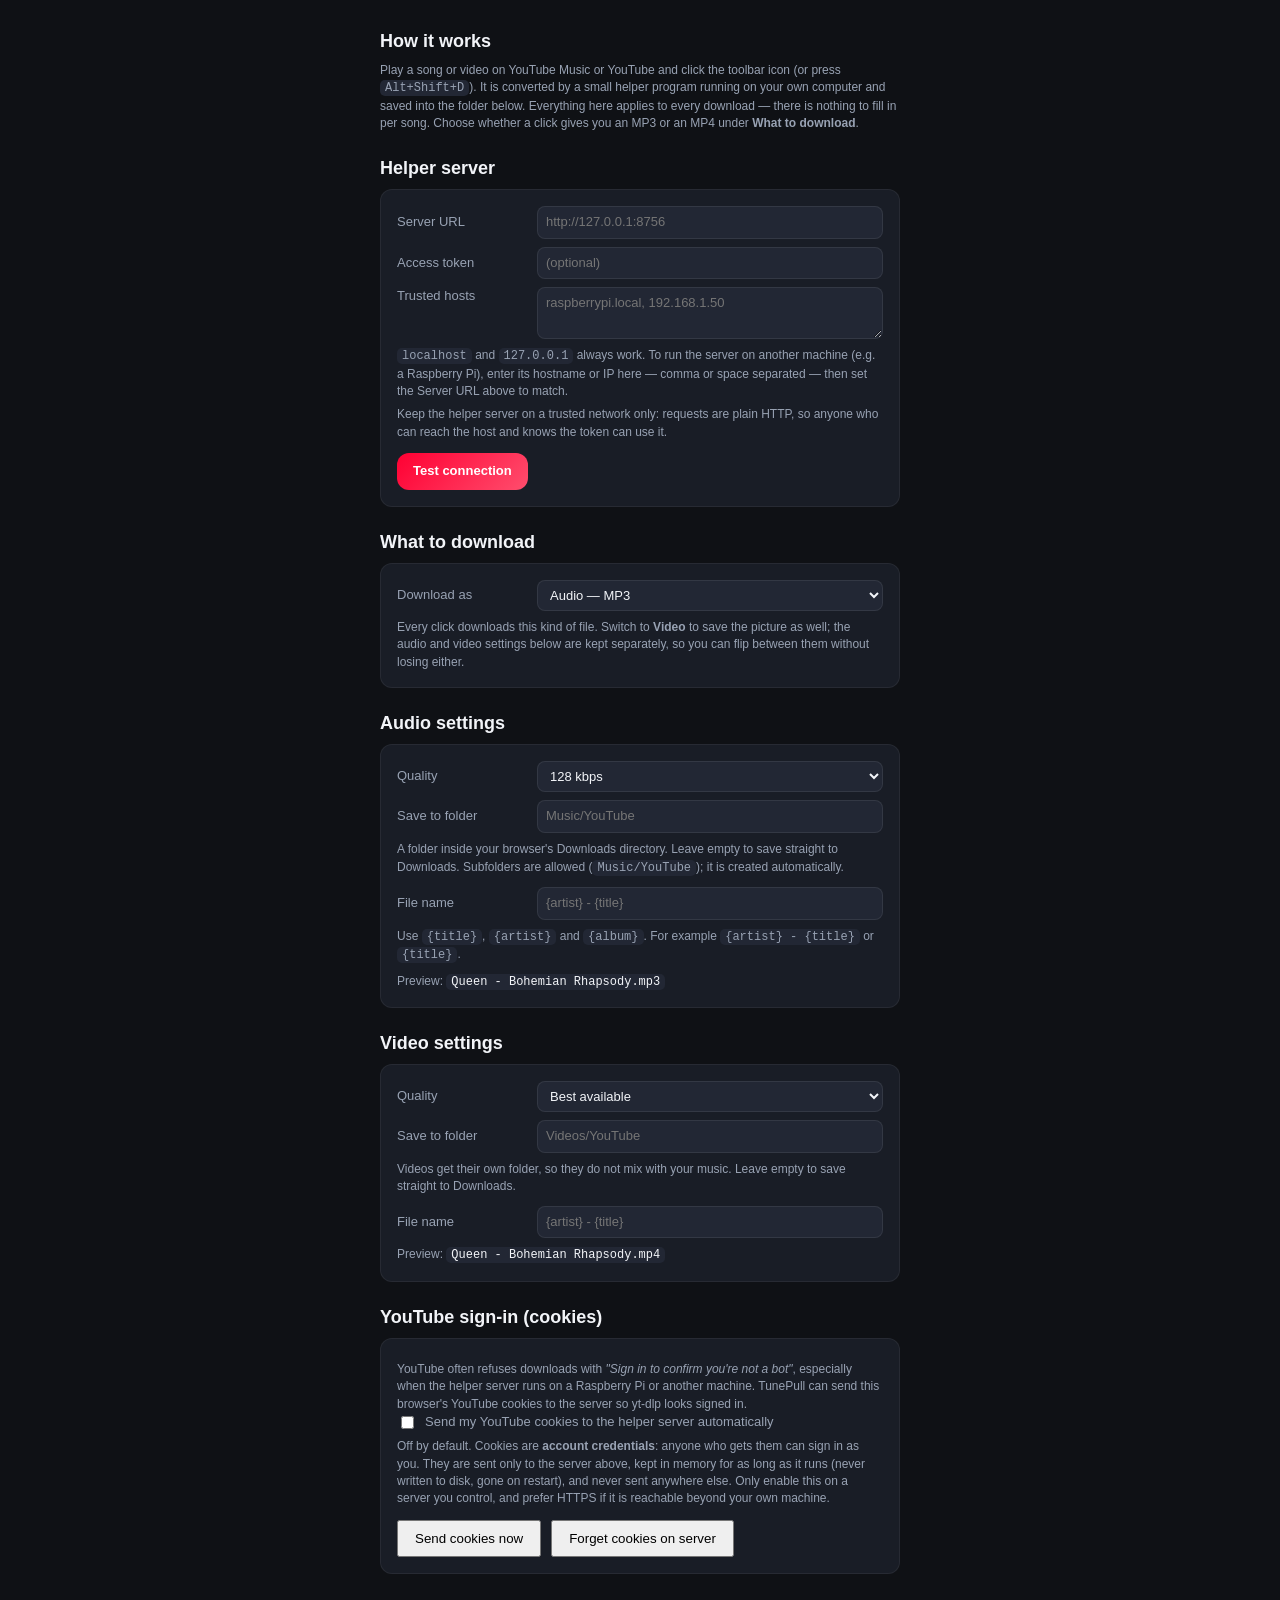
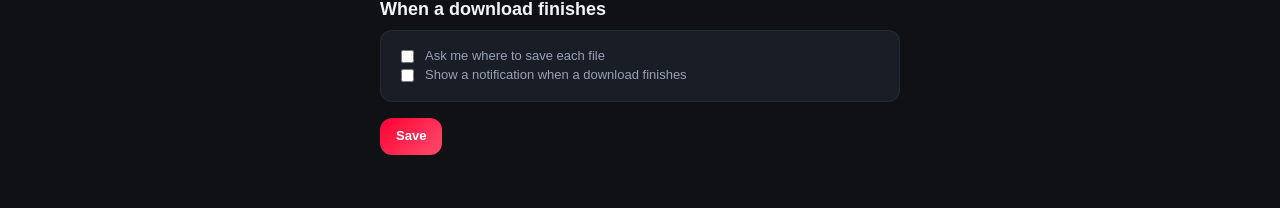
<file: extension/options.html>
<!DOCTYPE html>
<html lang="en">
  <head>
    <meta charset="utf-8" />
    <meta name="viewport" content="width=device-width, initial-scale=1" />
    <title>TunePull — Settings</title>
    <link rel="stylesheet" href="styles.css" />
    <style>
      body {
        width: auto;
        max-width: 560px;
        margin: 0 auto;
        padding: 28px 20px 60px;
      }
      h2 {
        font-size: 18px;
        margin: 22px 0 8px;
      }
      h2:first-of-type {
        margin-top: 0;
      }
      .card {
        padding: 16px;
      }
      .controls .field > span {
        min-width: 130px;
      }
      input[type="text"] {
        text-align: left;
      }
      .row {
        display: flex;
        gap: 10px;
        align-items: center;
      }
      .hint {
        color: var(--muted);
        font-size: 12px;
        margin: 6px 0 0;
      }
      code {
        background: var(--card-2);
        padding: 1px 5px;
        border-radius: 5px;
      }
      .preview {
        margin: 8px 0 0;
        font-size: 12px;
        color: var(--muted);
      }
      .preview code {
        color: var(--text);
      }
      .inactive {
        opacity: 0.5;
      }
    </style>
  </head>
  <body>
    <h2>How it works</h2>
    <p class="hint">
      Play a song or video on YouTube Music or YouTube and click the toolbar icon (or press
      <code>Alt+Shift+D</code>). It is converted by a small helper program running on your own
      computer and saved into the folder below. Everything here applies to every download —
      there is nothing to fill in per song. Choose whether a click gives you an MP3 or an MP4
      under <strong>What to download</strong>.
    </p>

    <h2>Helper server</h2>
    <section class="card controls">
      <label class="field">
        <span>Server URL</span>
        <input id="server-url" type="text" spellcheck="false" placeholder="http://127.0.0.1:8756" />
      </label>
      <label class="field">
        <span>Access token</span>
        <input id="server-token" type="text" spellcheck="false" placeholder="(optional)" />
      </label>
      <label class="field" style="align-items: flex-start">
        <span>Trusted hosts</span>
        <textarea
          id="trusted-hosts"
          rows="2"
          spellcheck="false"
          placeholder="raspberrypi.local, 192.168.1.50"
          style="width: 100%; background: var(--card-2); color: var(--text); border: 1px solid rgba(255,255,255,0.08); border-radius: 8px; padding: 6px 8px; font: inherit"
        ></textarea>
      </label>
      <p class="hint">
        <code>localhost</code> and <code>127.0.0.1</code> always work. To run the server on another
        machine (e.g. a Raspberry Pi), enter its hostname or IP here — comma or space separated —
        then set the Server URL above to match.
      </p>
      <p class="hint">
        Keep the helper server on a trusted network only: requests are plain HTTP, so anyone who can
        reach the host and knows the token can use it.
      </p>
      <div class="row" style="margin-top: 12px">
        <button id="test" class="primary" style="width: auto; padding: 9px 16px">Test connection</button>
      </div>
    </section>

    <h2>What to download</h2>
    <section class="card controls">
      <label class="field">
        <span>Download as</span>
        <select id="media-type">
          <option value="audio">Audio — MP3</option>
          <option value="video">Video — MP4</option>
        </select>
      </label>
      <p class="hint">
        Every click downloads this kind of file. Switch to <strong>Video</strong> to save the
        picture as well; the audio and video settings below are kept separately, so you can
        flip between them without losing either.
      </p>
    </section>

    <h2 id="audio-heading">Audio settings</h2>
    <section class="card controls" id="audio-settings">
      <label class="field">
        <span>Quality</span>
        <select id="quality">
          <option value="128">128 kbps</option>
          <option value="192">192 kbps</option>
          <option value="256">256 kbps</option>
          <option value="320">320 kbps</option>
        </select>
      </label>
      <label class="field">
        <span>Save to folder</span>
        <input
          id="download-folder"
          type="text"
          spellcheck="false"
          placeholder="Music/YouTube"
        />
      </label>
      <p class="hint">
        A folder inside your browser's Downloads directory. Leave empty to save straight to
        Downloads. Subfolders are allowed (<code>Music/YouTube</code>); it is created automatically.
      </p>
      <label class="field" style="margin-top: 10px">
        <span>File name</span>
        <input id="filename-template" type="text" spellcheck="false" placeholder="{artist} - {title}" />
      </label>
      <p class="hint">
        Use <code>{title}</code>, <code>{artist}</code> and <code>{album}</code>. For example
        <code>{artist} - {title}</code> or <code>{title}</code>.
      </p>
      <p class="preview">Preview: <code id="name-preview">Queen - Bohemian Rhapsody.mp3</code></p>
    </section>

    <h2 id="video-heading">Video settings</h2>
    <section class="card controls" id="video-settings">
      <label class="field">
        <span>Quality</span>
        <select id="video-quality">
          <option value="best">Best available</option>
          <option value="2160">2160p (4K)</option>
          <option value="1440">1440p</option>
          <option value="1080">1080p</option>
          <option value="720">720p</option>
          <option value="480">480p</option>
          <option value="360">360p</option>
        </select>
      </label>
      <label class="field">
        <span>Save to folder</span>
        <input
          id="video-folder"
          type="text"
          spellcheck="false"
          placeholder="Videos/YouTube"
        />
      </label>
      <p class="hint">
        Videos get their own folder, so they do not mix with your music. Leave empty to save
        straight to Downloads.
      </p>
      <label class="field" style="margin-top: 10px">
        <span>File name</span>
        <input
          id="video-filename-template"
          type="text"
          spellcheck="false"
          placeholder="{artist} - {title}"
        />
      </label>
      <p class="preview">Preview: <code id="video-name-preview">Queen - Bohemian Rhapsody.mp4</code></p>
    </section>

    <h2>YouTube sign-in (cookies)</h2>
    <section class="card controls">
      <p class="hint">
        YouTube often refuses downloads with <em>"Sign in to confirm you're not a bot"</em>,
        especially when the helper server runs on a Raspberry Pi or another machine. TunePull can
        send this browser's YouTube cookies to the server so yt-dlp looks signed in.
      </p>
      <label class="checkbox">
        <input id="sync-cookies" type="checkbox" />
        <span>Send my YouTube cookies to the helper server automatically</span>
      </label>
      <p class="hint">
        Off by default. Cookies are <strong>account credentials</strong>: anyone who gets them can
        sign in as you. They are sent only to the server above, kept in memory for as long as it
        runs (never written to disk, gone on restart), and never sent anywhere else. Only enable
        this on a server you control, and prefer HTTPS if it is reachable beyond your own machine.
      </p>
      <div class="row" style="margin-top: 12px">
        <button id="sync-cookies-now" style="width: auto; padding: 9px 16px">Send cookies now</button>
        <button id="clear-cookies" style="width: auto; padding: 9px 16px">Forget cookies on server</button>
      </div>
    </section>

    <h2>When a download finishes</h2>
    <section class="card controls">
      <label class="checkbox">
        <input id="ask-save" type="checkbox" />
        <span>Ask me where to save each file</span>
      </label>
      <label class="checkbox">
        <input id="notify" type="checkbox" />
        <span>Show a notification when a download finishes</span>
      </label>
    </section>

    <div class="row" style="margin-top: 16px">
      <button id="save" class="primary" style="width: auto; padding: 9px 16px">Save</button>
      <span id="status" class="status" hidden style="margin: 0; flex: 1"></span>
    </div>

    <script type="module" src="options.js"></script>
  </body>
</html>
</file>
<file: extension/styles.css>
:root {
  --bg: #0f1115;
  --card: #191d26;
  --card-2: #222734;
  --text: #f2f4f8;
  --muted: #98a2b3;
  --accent: #ff0033;
  --accent-2: #ff4d6d;
  --ok: #34d399;
  --warn: #fbbf24;
  --err: #f87171;
  --radius: 12px;
}

* {
  box-sizing: border-box;
}

body {
  width: 340px;
  margin: 0;
  padding: 14px;
  background: var(--bg);
  color: var(--text);
  font: 13px/1.45 -apple-system, BlinkMacSystemFont, "Segoe UI", Roboto, sans-serif;
}

.app-header {
  display: flex;
  align-items: center;
  justify-content: space-between;
  margin-bottom: 12px;
}

.app-header h1 {
  font-size: 15px;
  font-weight: 700;
  margin: 0;
  letter-spacing: 0.2px;
}

.app-header h1 span {
  color: var(--accent);
}

.dot {
  width: 9px;
  height: 9px;
  border-radius: 50%;
  background: var(--muted);
  box-shadow: 0 0 0 3px rgba(255, 255, 255, 0.05);
}

.dot.ok {
  background: var(--ok);
}

.dot.err {
  background: var(--err);
}

.card {
  background: var(--card);
  border: 1px solid rgba(255, 255, 255, 0.06);
  border-radius: var(--radius);
  padding: 12px;
  margin-bottom: 12px;
}

.track {
  display: flex;
  gap: 10px;
  align-items: center;
}

.thumb {
  width: 56px;
  height: 56px;
  border-radius: 8px;
  object-fit: cover;
  background: var(--card-2);
  flex: 0 0 auto;
}

.track-meta {
  min-width: 0;
}

.track-title {
  margin: 0;
  font-weight: 600;
  white-space: nowrap;
  overflow: hidden;
  text-overflow: ellipsis;
}

.track-artist,
.track-source {
  margin: 2px 0 0;
  color: var(--muted);
  font-size: 12px;
  white-space: nowrap;
  overflow: hidden;
  text-overflow: ellipsis;
}

.controls .field {
  display: flex;
  align-items: center;
  justify-content: space-between;
  gap: 10px;
  margin-bottom: 8px;
}

.controls .field > span {
  color: var(--muted);
  flex: 0 0 auto;
}

select,
input[type="text"] {
  background: var(--card-2);
  color: var(--text);
  border: 1px solid rgba(255, 255, 255, 0.08);
  border-radius: 8px;
  padding: 6px 8px;
  font: inherit;
  width: 100%;
  min-width: 0;
}

input[type="text"] {
  text-align: right;
}

.checkbox {
  display: flex;
  align-items: center;
  gap: 8px;
  color: var(--muted);
  cursor: pointer;
}

.checkbox input {
  accent-color: var(--accent);
}

.primary {
  width: 100%;
  border: none;
  border-radius: var(--radius);
  padding: 11px;
  font: inherit;
  font-weight: 700;
  color: #fff;
  background: linear-gradient(135deg, var(--accent), var(--accent-2));
  cursor: pointer;
}

.primary:disabled {
  opacity: 0.45;
  cursor: not-allowed;
}

.primary:not(:disabled):hover {
  filter: brightness(1.08);
}

.progress-wrap {
  margin-top: 12px;
}

.progress {
  height: 6px;
  border-radius: 999px;
  background: var(--card-2);
  overflow: hidden;
}

.progress-bar {
  height: 100%;
  width: 0%;
  border-radius: 999px;
  background: linear-gradient(135deg, var(--accent), var(--accent-2));
  transition: width 0.25s ease;
}

.progress-bar.indeterminate {
  width: 40% !important;
  animation: slide 1.1s ease-in-out infinite;
}

@keyframes slide {
  0% {
    margin-left: -40%;
  }
  100% {
    margin-left: 100%;
  }
}

.status {
  margin-top: 12px;
  padding: 9px 10px;
  border-radius: 10px;
  background: var(--card);
  border: 1px solid rgba(255, 255, 255, 0.06);
  font-size: 12px;
  word-break: break-word;
}

.status.ok {
  color: var(--ok);
  border-color: rgba(52, 211, 153, 0.35);
}

.status.err {
  color: var(--err);
  border-color: rgba(248, 113, 113, 0.35);
}

.muted {
  color: var(--muted);
}

.small {
  font-size: 11px;
}

.app-footer {
  display: flex;
  align-items: center;
  justify-content: space-between;
  gap: 8px;
  margin-top: 4px;
}

.link {
  background: none;
  border: none;
  color: var(--muted);
  text-decoration: underline;
  cursor: pointer;
  padding: 0;
  font: inherit;
  font-size: 11px;
}

.link:hover {
  color: var(--text);
}
</file>
